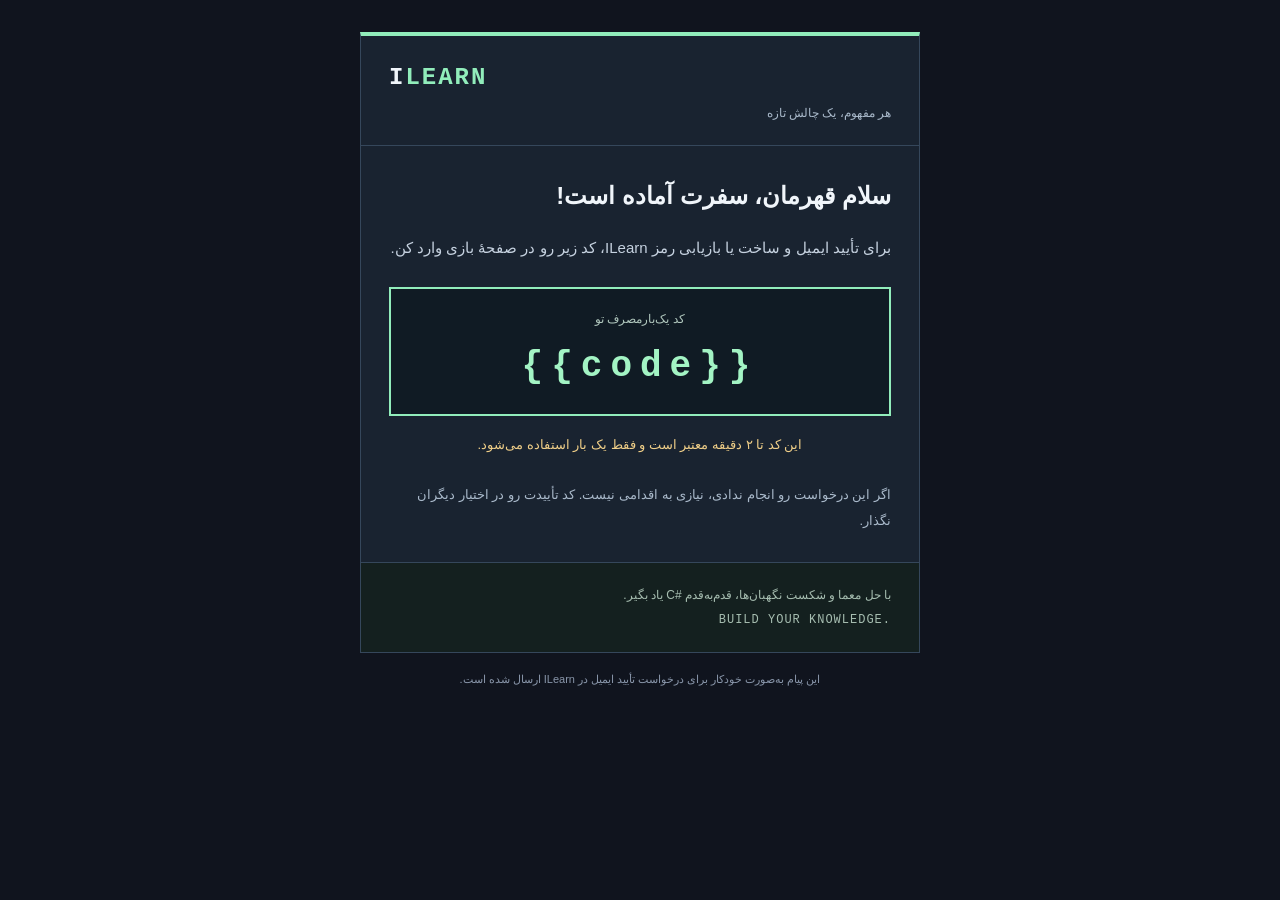
<file: ILearn/Content/VerificationEmail.html>
<!doctype html>
<html lang="fa" dir="rtl">
<head><meta charset="utf-8"><meta name="viewport" content="width=device-width, initial-scale=1"><title>کد ورود به ILearn</title></head>
<body style="margin:0;padding:0;background-color:#10141e;color:#e8eef4;font-family:Tahoma,Arial,sans-serif;direction:rtl;">
<div style="display:none;max-height:0;overflow:hidden;opacity:0;">کلید ورود به سفر یادگیری‌ات آماده است؛ کد تا ۲ دقیقه معتبر است.</div>
<table role="presentation" width="100%" cellspacing="0" cellpadding="0" style="background-color:#10141e;"><tr><td align="center" style="padding:32px 12px;">
<table role="presentation" width="560" cellspacing="0" cellpadding="0" style="width:100%;max-width:560px;background-color:#192330;border:1px solid #35475b;border-top:4px solid #91edbb;">
<tr><td style="padding:28px 28px 20px;border-bottom:1px solid #35475b;">
<div dir="ltr" style="font-family:Consolas,'Courier New',monospace;font-size:24px;font-weight:bold;letter-spacing:2px;color:#f0f5fa;text-align:left;">I<span style="color:#91edbb;">LEARN</span></div>
<div style="margin-top:12px;font-size:12px;line-height:1.8;color:#a9b9ca;">هر مفهوم، یک چالش تازه</div>
</td></tr>
<tr><td style="padding:28px;">
<h1 style="margin:0 0 16px;font-size:24px;line-height:1.8;color:#f0f5fa;">سلام قهرمان، سفرت آماده است!</h1>
<p style="margin:0 0 24px;font-size:15px;line-height:2;color:#c5d1df;">برای تأیید ایمیل و ساخت یا بازیابی رمز ILearn، کد زیر رو در صفحهٔ بازی وارد کن.</p>
<table role="presentation" width="100%" cellspacing="0" cellpadding="0"><tr><td align="center" style="background-color:#101b24;border:2px solid #91edbb;padding:20px 12px;">
<div style="font-size:12px;line-height:1.8;color:#b0c7bd;margin-bottom:10px;">کد یک‌بارمصرف تو</div>
<div dir="ltr" style="font-family:Consolas,'Courier New',monospace;font-size:36px;font-weight:bold;letter-spacing:8px;line-height:1.5;color:#a3f4c4;text-align:center;white-space:nowrap;">{{code}}</div>
</td></tr></table>
<p style="margin:16px 0 24px;font-size:13px;line-height:2;text-align:center;color:#f0cf88;">این کد تا ۲ دقیقه معتبر است و فقط یک بار استفاده می‌شود.</p>
<p style="margin:0;font-size:13px;line-height:2;color:#a9b9ca;">اگر این درخواست رو انجام ندادی، نیازی به اقدامی نیست. کد تأییدت رو در اختیار دیگران نگذار.</p>
</td></tr>
<tr><td style="padding:20px 28px;background-color:#14201f;border-top:1px solid #35475b;font-size:12px;line-height:2;color:#a6bdb0;">با حل معما و شکست نگهبان‌ها، قدم‌به‌قدم <bdi dir="ltr">C#</bdi> یاد بگیر.<br><span dir="ltr" style="font-family:Consolas,'Courier New',monospace;letter-spacing:1px;">BUILD YOUR KNOWLEDGE.</span></td></tr>
</table>
<p style="margin:16px 0 0;font-size:11px;line-height:1.9;color:#8996aa;">این پیام به‌صورت خودکار برای درخواست تأیید ایمیل در ILearn ارسال شده است.</p>
</td></tr></table>
</body></html>
</file>
